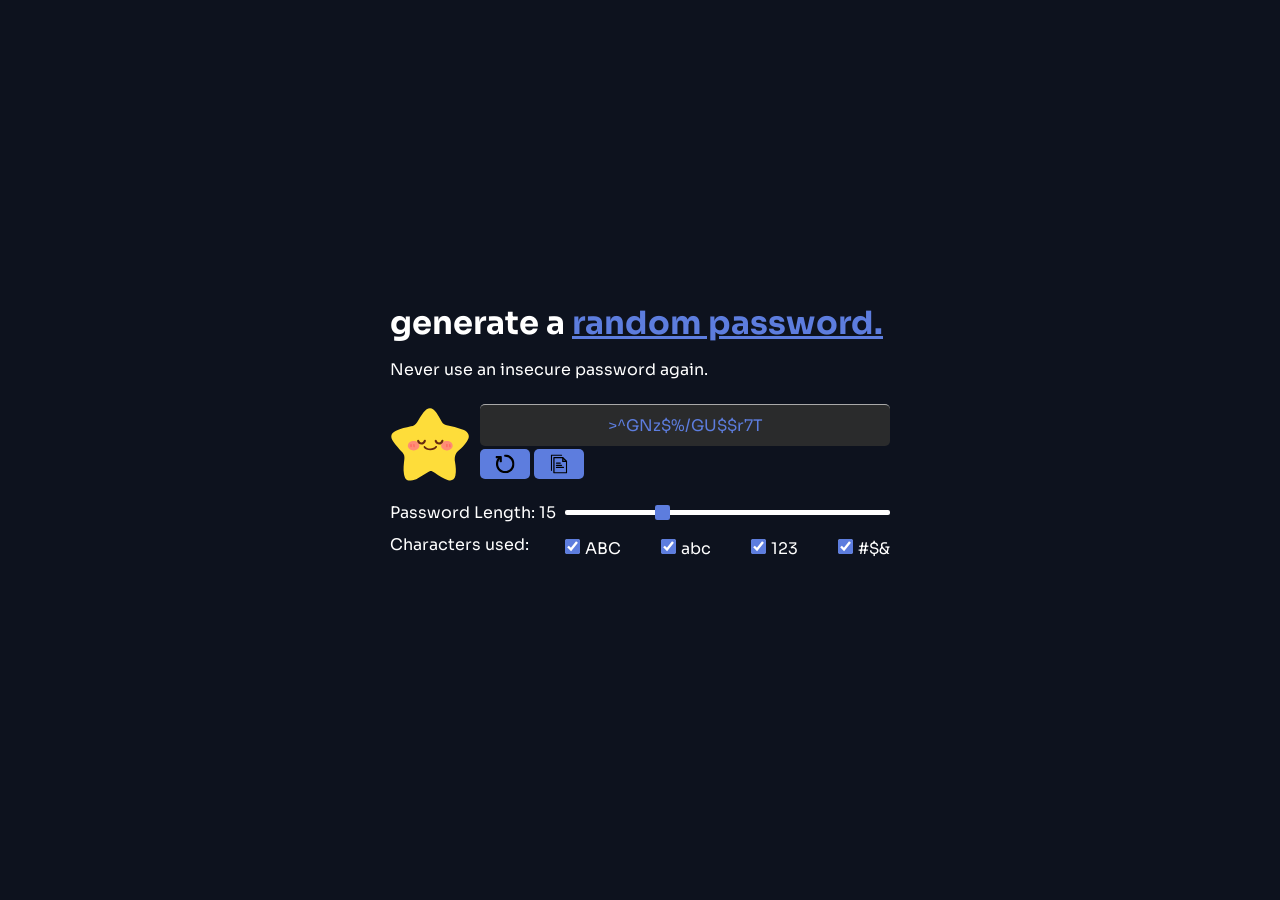
<file: index.html>
<!DOCTYPE html>
<html lang="en">
  <head>
    <meta charset="UTF-8" />
    <meta name="viewport" content="width=device-width, initial-scale=1.0" />
    <title>PSWRD</title>
    <link rel="stylesheet" href="styles.css" />
    <link rel="stylesheet" href="responsive.css"/>
    <link rel="preconnect" href="https://fonts.googleapis.com" />
    <link rel="preconnect" href="https://fonts.gstatic.com" crossorigin />
    <link
      href="https://fonts.googleapis.com/css2?family=Sora:wght@100..800&display=swap"
      rel="stylesheet"
    />
  </head>
  <body>
    <div class="container">
      <div class="passwords-container">
        <h1 class="title">
          generate a <span class="highlight-font">random password.</span>
        </h1>
          <p>Never use an insecure password again.</p>
        
        <div class="password-options">
          <img id="star-icon" class="password-strength" src="svgs/happy-star.svg">
          <p id="password-output"></p>
          <div class="password-actions">
            <button class="load" id="load-el">
            <img src="svgs/reload.svg" alt="reload">
          </button>
          <button class="copy" id="copy-el">
            <img src="svgs/copy.svg">
            <span id="tooltip">copied</span>
          </button>
          </div>
        </div>
        
        <div class="length-container">
          <label for="length" id="password-length">Password Length: 15</label>
          <input type="range" class="range" id="range-input" name="length" min="8" max="32" value="15">
        </div>
        
        <div class="customisation-container">
          <p>Characters used: </p>
          <div class="characters-container">
            <div>
              <label for="uppercase-el" value="uppercase"><input type="checkbox" id="uppercase-el" checked>ABC</label>
            </div>
            <div>
              <label for="lowercase-el" value="lowercase"><input type="checkbox" id="lowercase-el" checked>abc</label>
            </div>
            <div>
              <label for="numbers-el" value="numbers"><input type="checkbox" id="numbers-el" checked />123</label>
            </div>
            <div>
              <label for="symbols-el" value="symbols"><input type="checkbox" id="symbols-el" checked >#$&</label>
            </div>
          </div>  
        </div>
        <p class="select-message" id="select-message"></p>
  </body>
  <script src="index.js" type="module"></script>
</html>
</file>
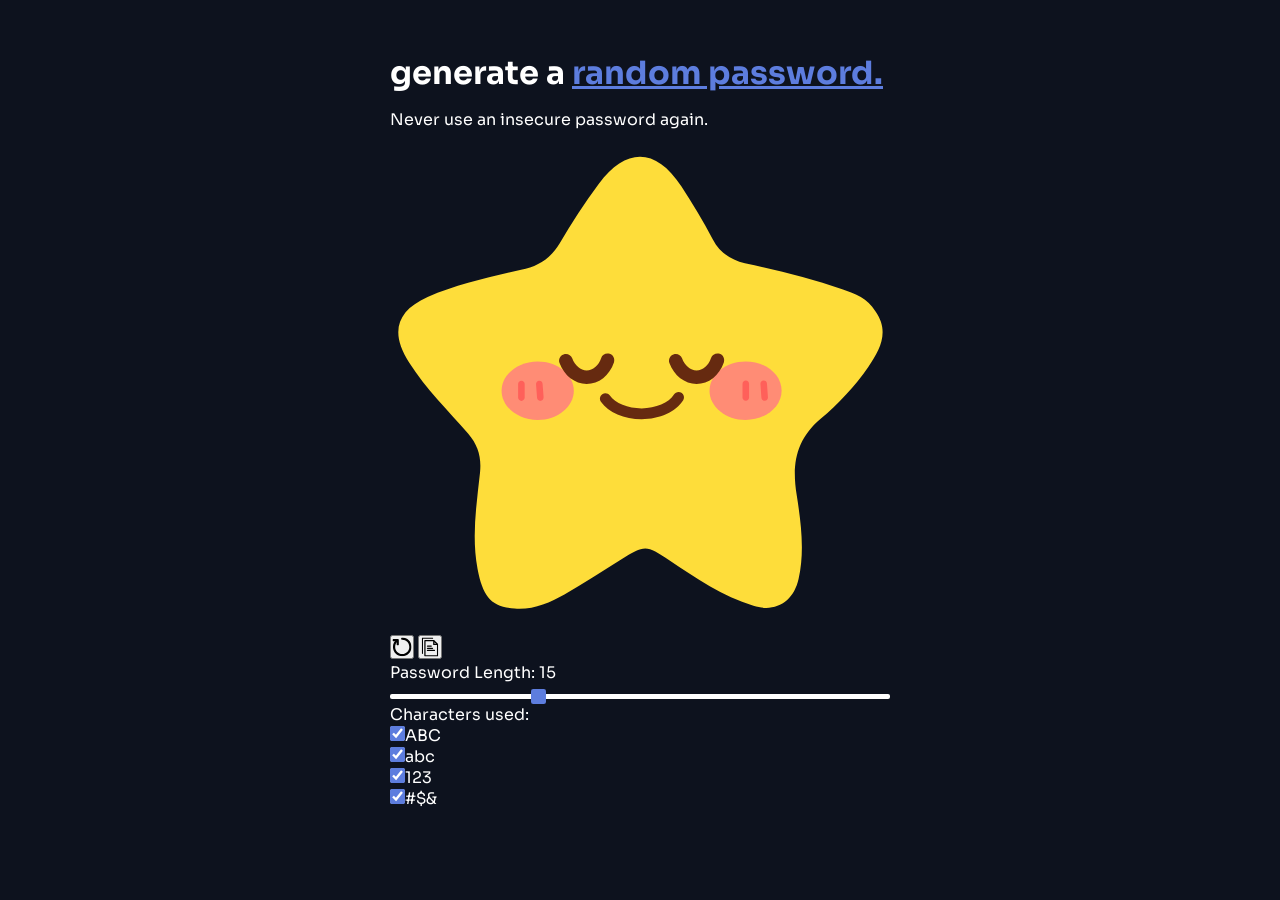
<file: password-generator.html>
<!DOCTYPE html>
<html lang="en">
  <head>
    <meta charset="UTF-8" />
    <meta name="viewport" content="width=device-width, initial-scale=1.0" />
    <title>Password Generator</title>
    <link rel="stylesheet" href="styles.css" />
    <link rel="preconnect" href="https://fonts.googleapis.com" />
    <link rel="preconnect" href="https://fonts.gstatic.com" crossorigin />
    <link
      href="https://fonts.googleapis.com/css2?family=Sora:wght@100..800&display=swap"
      rel="stylesheet"
    />
  </head>
  <body>
    <div class="password-generator container">
      <div class="passwords-container">
        <h1 class="title">
          generate a <span class="highlight-font">random password.</span>
        </h1>
          <p>Never use an insecure password again.</p>
          <div class="bottom-line"></div>
        
        <div class="password-options">
          <img id="star-el" class="password-strength" src="svgs/happy-star.svg">
          <p id="option-el"></p>
          <button class="button-el load" id="load-el">
            <img src="svgs/reload.svg" alt="reload">
          </button>
          <button class="button-el copy" id="copy-el">
            <img src="svgs/copy.svg">
            <span id="tooltip">copied</span>
          </button>
        </div>
        
        <div class="passwordlength-container">
          <label for="length" id="password-length">Password Length: 15</label>
          <input type="range" class="range" id="range-input" name="length" min="8" max="32" value="15">
        </div>
        
        <div class="passwordcustomisation-container">
          <div>
            <p>Characters used: </p>
          </div>
          <div>
            <label for="uppercase-el" value="uppercase"><input type="checkbox" id="uppercase-el" checked>ABC</label>
          </div>
          <div>
            <label for="lowercase-el" value="lowercase"><input type="checkbox" id="lowercase-el" checked>abc</label>
          </div>
          <div>
            <label for="numbers-el" value="numbers"><input type="checkbox" id="numbers-el" checked />123</label>
          </div>
          <div>
            <label for="symbols-el" value="symbols"><input type="checkbox" id="symbols-el" checked >#$&</label>
          </div>
        </div>
        <p class="select-message" id="select-message"></p>
  </body>
  <script src="index.js" type="module"></script>
</html>
</file>
<file: styles.css>
*,
*::before,
*::after {
  box-sizing: border-box;
  margin: 0;
  padding: 0;
}

body {
  font-family: "Sora", serif;
  background-color: #0d121e;
  color: white;
  display: flex;
  justify-content: center;
  align-items: center;
  height: 100vh;
}

.load img,
.copy img {
  width: 20px;
  height: 20px;

  display: flex;
  justify-content: center;
  align-items: center;
}

.container {
  width: 100%;
  padding-left: 1rem;
  padding-right: 1rem;
}

.title {
  margin-bottom: 1rem;
}

.highlight-font {
  color: #5d7dde;
  text-decoration: underline;
}

#star-icon {
  display: block;
  margin: 1em auto;
  width: 100px;
  height: 100px;
}

.passwords-container {
  display: flex;
  flex-direction: column;
  margin: 0 auto;
  max-width: 500px;
}

.password-options {
  width: 100%;
  position: relative;
  word-wrap: break-all;
  overflow-wrap: break-word;
}

#password-output {
  min-height: 40px;
  max-width: 100%;
  margin-bottom: 0.5em;
  padding: 10px;
  color: #5d7dde;
  background: rgb(42, 43, 44);
  border-radius: 5px;
  border-top: 1px solid darkgray;

  white-space: normal;
  word-wrap: break-all;
  overflow-wrap: break-word;
}

.password-actions button {
  height: 30px;
  margin: 0;
  padding: 0 15px;
  font-family: "Sora", serif;
  border-radius: 5px;
  background: #5d7dde;
  border: none;
  cursor: pointer;
}

.password-actions button:hover {
  background: rgb(255, 255, 255);
  color: #5d7dde;
}

.password-actions button:focus {
  outline: none;
}

.password-actions button.unavailable {
  background-color: #e0e0e0;
  color: #888;
  cursor: not-allowed;
}

#tooltip {
  font-size: 0.8em;
  background-color: #fff;
  color: #555;
  border-radius: 5px;
  padding: 5px 0;
  position: absolute;
  width: 100px;
  z-index: 1;
  opacity: 0;
  text-align: center;
  bottom: 5px;
  left: 115px;
  visibility: hidden;
  transition: opacity 1s;
}

#tooltip.show {
  visibility: visible;
  opacity: 1;
}

#tooltip::after {
  content: " ";
  position: absolute;
  top: 50%;
  right: 100%;
  margin-top: -5px;
  border-width: 5px;
  border-style: solid;
  border-color: transparent rgb(255, 255, 255) transparent transparent;
}

.length-container {
  display: flex;
  flex-direction: column;
  justify-content: space-between;
  height: 35px;
  margin: 1.5em 0;
}

.range {
  -webkit-appearance: none;
  appearance: none;
  height: 5px;
  border-radius: 2px;
  width: 100%;
}

.range:focus,
input[type="checkbox"]:focus {
  outline: none;
}

.range::-webkit-slider-thumb {
  -webkit-appearance: none;
  appearance: none;
  height: 15px;
  width: 15px;
  background-color: #5d7dde;
  border-radius: 15%;
  cursor: pointer;
}

.characters-container {
  display: flex;
  justify-content: space-between;
  align-items: center;
  margin-top: 0.5em;
}

.characters-container input[type="checkbox"] {
  margin-right: 5px;
}

input[type="checkbox"] {
  height: 15px;
  width: 15px;
}

input[type="checkbox"]:checked {
  accent-color: #5d7dde;
}

.select-message {
  min-height: 1.2em;
  margin: 1em 0;
  font-size: 0.75em;
  font-weight: bold;
  color: red;
}
</file>
<file: responsive.css>
@media (min-width: 525px) {
  .container {
    max-width: 640px;
  }

  .password-options {
    display: grid;
    grid-template-columns: 80px 1fr;
    align-items: start;
    column-gap: 10px;
    margin-top: 1.5em;
  }

  #star-icon {
    margin: 0;
    width: 80px;
    height: 80px;
  }

  #password-output {
    width: 100%;
    margin: 0;
    display: flex;
    justify-content: center;
    align-items: center;
  }

  #tooltip {
    bottom: 20px;
    left: 205px;
  }

  .password-actions {
    height: 46px;
    grid-column: 2;
    grid-row: 2;
    margin-top: -35px;
  }

  .length-container,
  .customisation-container {
    display: grid;
    grid-template-columns: 175px 1fr;
    align-items: center;
    margin: 0;
  }
}
</file>
